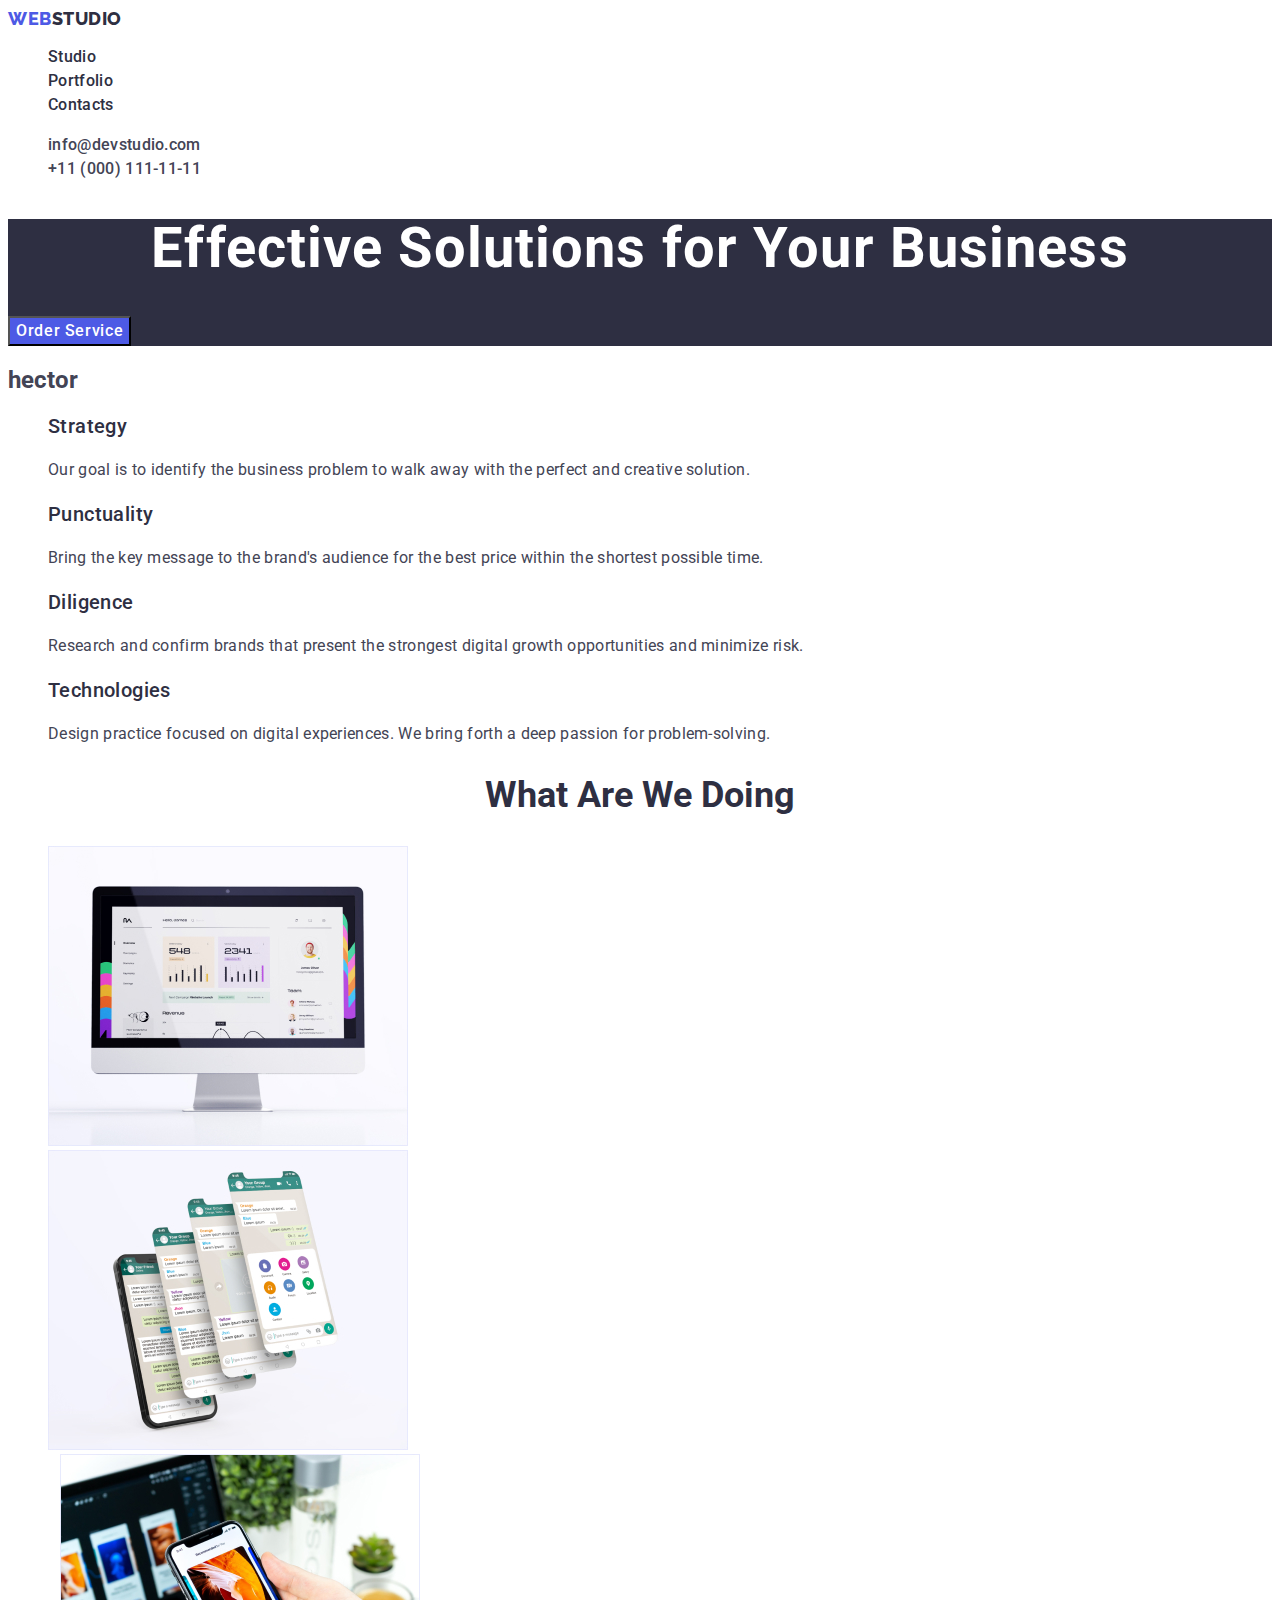
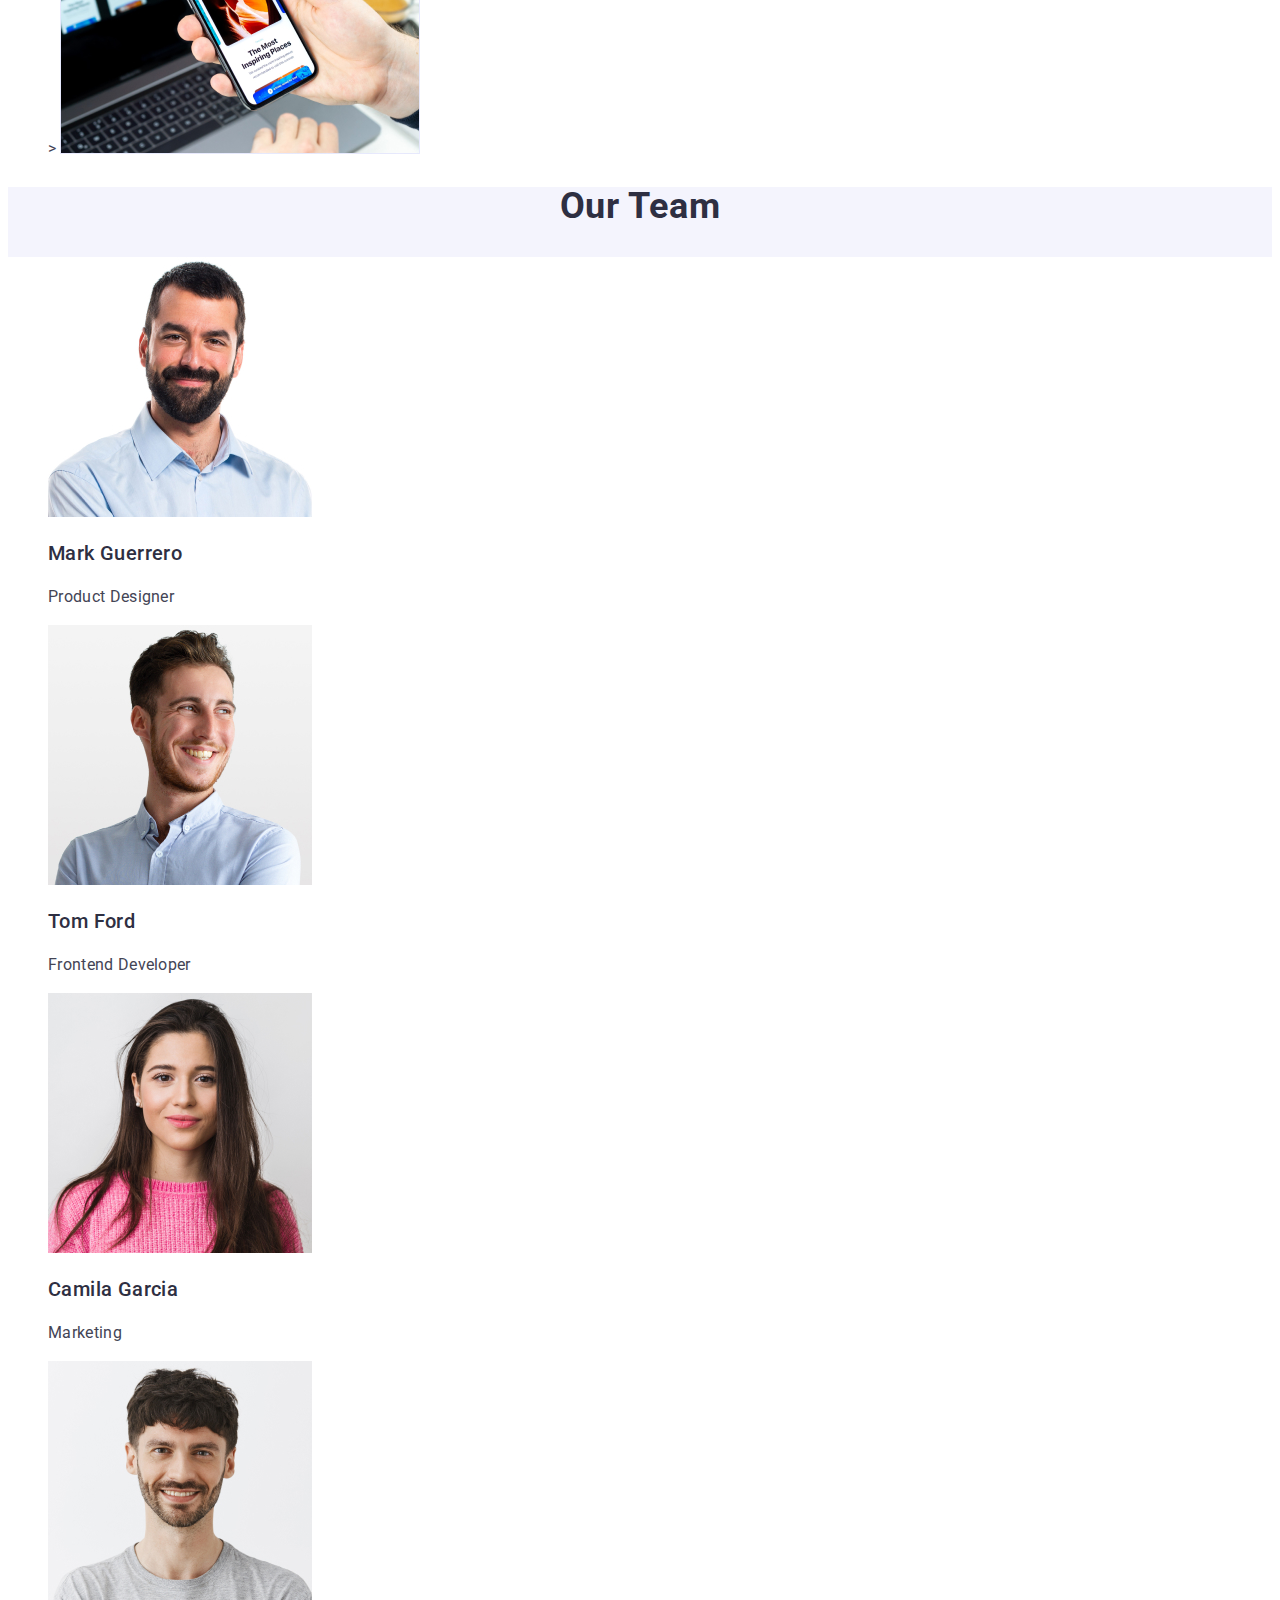
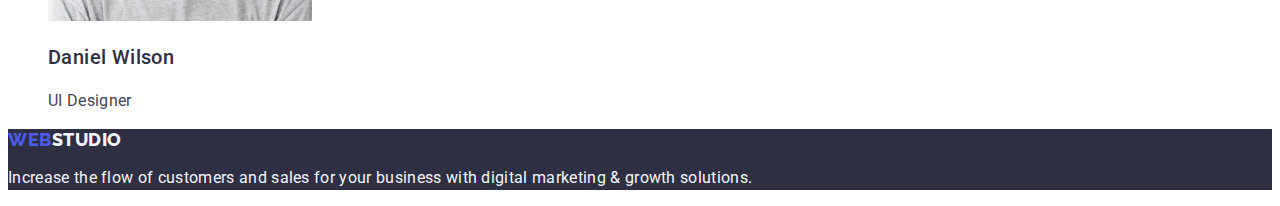
<file: index.html>
<!DOCTYPE html>
<html lang="en">
  <head>
    <meta charset="UTF-8" />
    <meta name="viewport" content="width=device-width, initial-scale=1.0" />
    <link rel="preconnect" href="https://fonts.googleapis.com" />
    <link rel="preconnect" href="https://fonts.gstatic.com" crossorigin />
    <link
      href="https://fonts.googleapis.com/css2?family=Raleway:wght@800&family=Roboto:wght@400;500;700&display=swap"
      rel="stylesheet" />

    <link rel="stylesheet" href="./css/styles.css" />
    <title>WebStudio</title>
  </head>
  <body>
    <header>
      <nav>
        <!-- Logo -->
        <a href="./index.html" class="logo link">
          Web<span class="logo-span">Studio</span>
        </a>

        <!-- Studio,Portfolio,Contacts-->
        <ul class="list">
          <li><a class="link" href="./index.html">Studio</a></li>
          <li><a class="link" href="./portfolio.html">Portfolio</a></li>
          <li><a class="link" href="">Contacts</a></li>
        </ul>
      </nav>
      <!-- Contact adress section -->
      <address class="header-address">
        <ul class="list">
          <li>
            <a href="mailto:info@devstudio.com" class="header-address-info link"
              >info@devstudio.com</a
            >
          </li>
          <li>
            <a href="tel:+110001111111" class="header-address-info link">
              +11 (000) 111-11-11</a
            >
          </li>
        </ul>
      </address>
    </header>
    <main>
      <!-- Hero section -->
      <section class="index-first-section">
        <h1 class="section-one-title">Effective Solutions for Your Business</h1>
        <button type="button" class="button-index">Order Service</button>
      </section>
      <!-- Section 1 -->
      <section>
        <h2>hector</h2>
        <ul class="list">
          <li class="list">
            <h3 class="title">Strategy</h3>
            <p class="paragraphs">
              Our goal is to identify the business problem to walk away with the
              perfect and creative solution.
            </p>
          </li>
          <li class="list">
            <h3 class="title">Punctuality</h3>
            <p class="paragraphs">
              Bring the key message to the brand's audience for the best price
              within the shortest possible time.
            </p>
          </li>
          <li class="list">
            <h3 class="title">Diligence</h3>
            <p class="paragraphs">
              Research and confirm brands that present the strongest digital
              growth opportunities and minimize risk.
            </p>
          </li>
          <li class="list">
            <h3 class="title">Technologies</h3>
            <p class="paragraphs">
              Design practice focused on digital experiences. We bring forth a
              deep passion for problem-solving.
            </p>
          </li>
        </ul>
      </section>
      <!-- Section 2 -->
      <section>
        <h2 class="section-two-title">What are we doing</h2>
        <ul class="list">
          <li><img src="./images/img_1.jpg" alt="Computer" width="360" /></li>
          <li>
            <img src="./images/img_2.jpg" alt="Smartphones" width="360" />
          </li>
          <li>
            > <img src="./images/img_3.jpg" alt="Display-image" width="360" />
          </li>
        </ul>
      </section>
      <!-- Section 3 -->
      <section class="second-section">
        <h2 class="section-three-title">Our Team</h2>
        <ul class="list">
          <li class="list-element">
            <img
              src="./images/img_card_1.jpg"
              alt="Product-designer"
              width="264" />
            <h3 class="second-title">Mark Guerrero</h3>
            <p class="paragraphs">Product Designer</p>
          </li>
          <li class="list-element">
            <img
              src="./images/img_card_2.jpg"
              alt="Frontend-designer"
              width="264" />
            <h3 class="second-title">Tom Ford</h3>
            <p class="paragraphs">Frontend Developer</p>
          </li>
          <li class="list-element">
            <img src="./images/img_card_3.jpg" alt="Marketing" width="264" />
            <h3 class="second-title">Camila Garcia</h3>
            <p class="paragraphs">Marketing</p>
          </li>
          <li class="list-element">
            <img src="./images/img_card_4.jpg" alt="UI-designer" width="264" />
            <h3 class="second-title">Daniel Wilson</h3>
            <p class="paragraphs">UI Designer</p>
          </li>
        </ul>
      </section>
    </main>
    <footer class="footer">
      <a href="./index.html" class="logo link"
        >Web<span class="span">Studio</span></a
      >
      <p class="footer-paragraph">
        Increase the flow of customers and sales for your business with digital
        marketing & growth solutions.
      </p>
    </footer>
  </body>
</html>
</file>
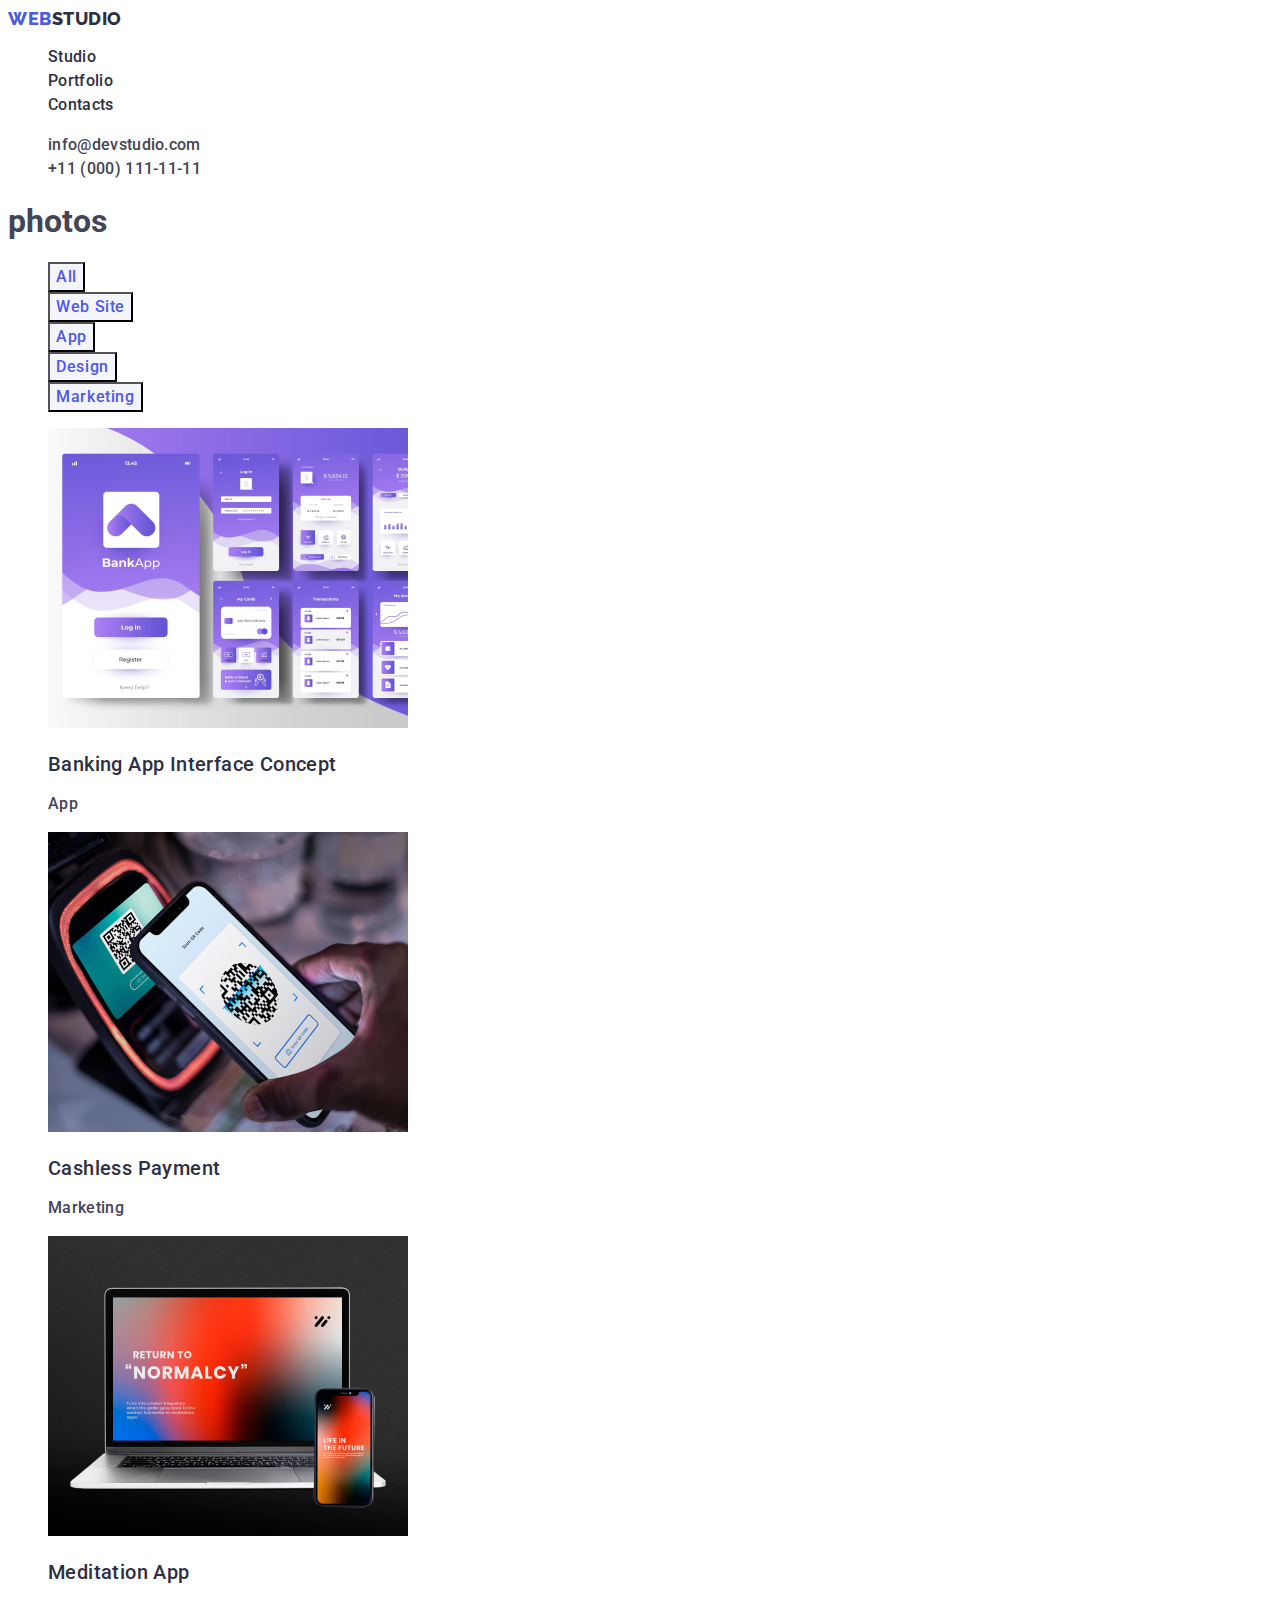
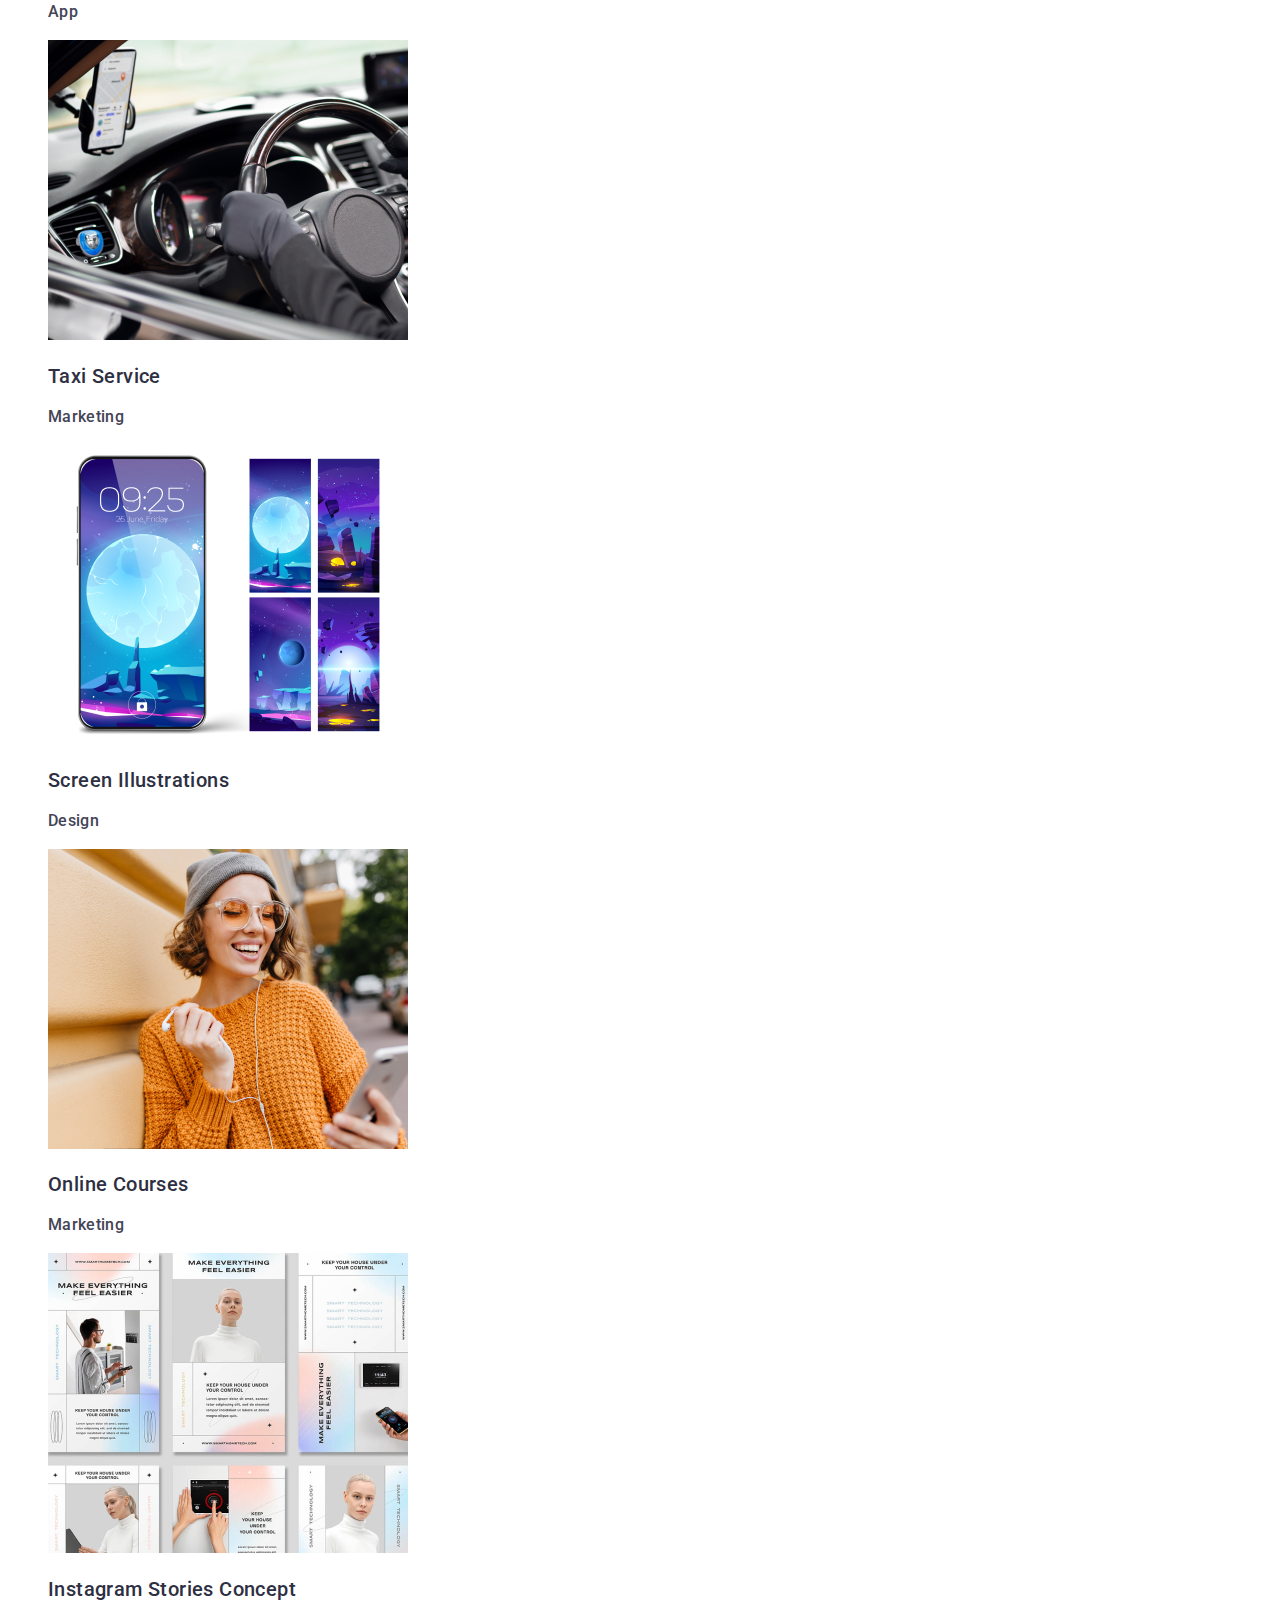
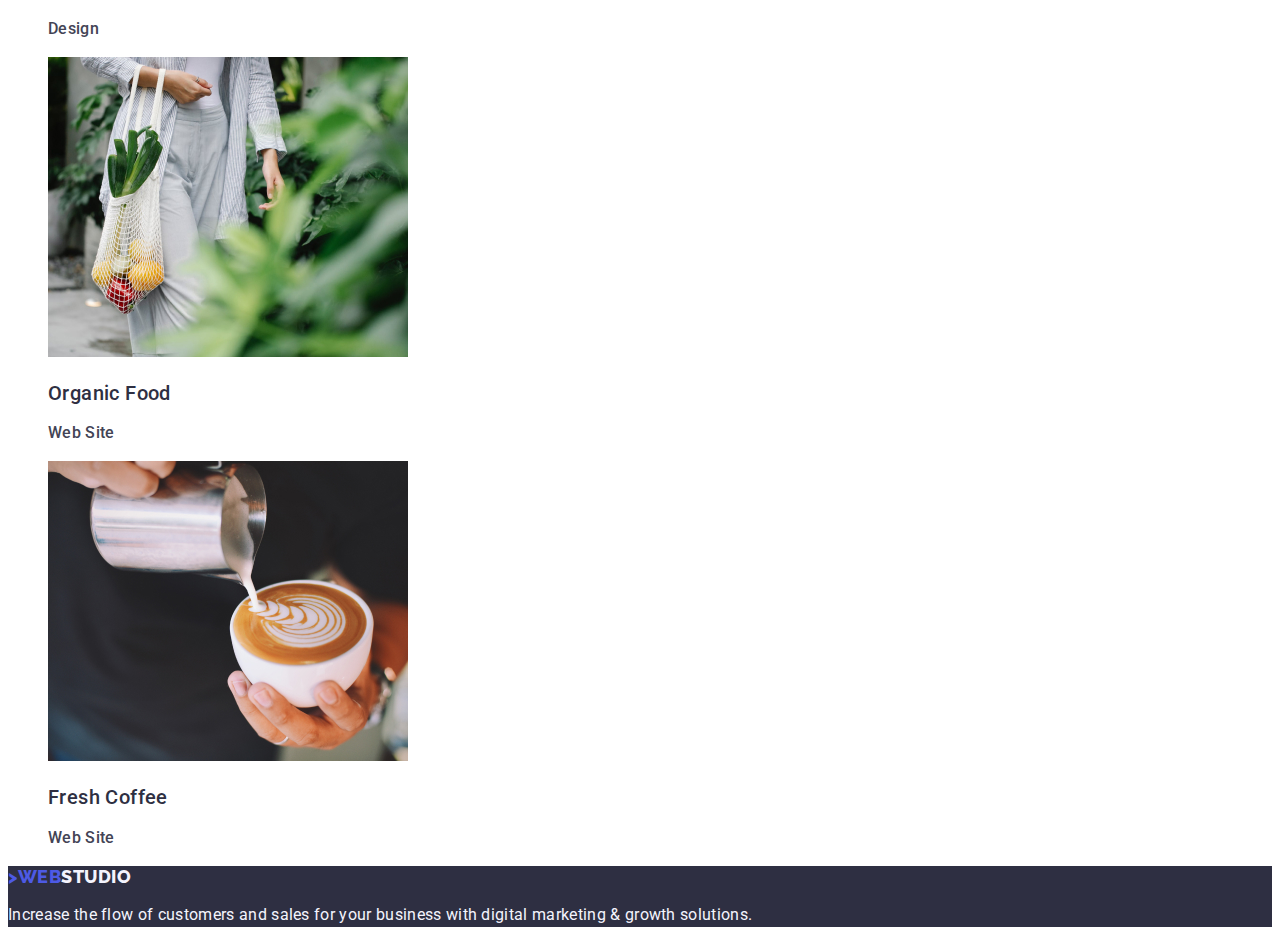
<file: portfolio.html>
<!DOCTYPE html>
<html lang="en">
  <head>
    <meta charset="UTF-8" />
    <meta name="viewport" content="width=device-width, initial-scale=1.0" />
    <link rel="preconnect" href="https://fonts.googleapis.com" />
    <link rel="preconnect" href="https://fonts.gstatic.com" crossorigin />
    <link
      href="https://fonts.googleapis.com/css2?family=Raleway:wght@800&family=Roboto:wght@400;500;700&display=swap"
      rel="stylesheet" />

    <link rel="stylesheet" href="./css/styles.css" />
    <title>Portfolio</title>
  </head>
  <body>
    <header>
      <nav>
        <!-- Logo -->
        <a href="./index.html" class="logo link">
          Web<span class="logo-span">Studio</span>
        </a>
        <!-- Studio,Portfolio,Contacts-->
        <ul class="list">
          <li><a class="link" href="./index.html">Studio</a></li>
          <li><a class="link" href="./portfolio.html">Portfolio</a></li>
          <li><a class="link" href="">Contacts</a></li>
        </ul>
      </nav>
      <!-- Contact adress section -->
      <address class="header-address">
        <ul class="list">
          <li>
            <a href="mailto:info@devstudio.com" class="header-address-info link"
              >info@devstudio.com</a
            >
          </li>
          <li>
            <a href="tel:+110001111111" class="header-address-info link">
              +11 (000) 111-11-11</a
            >
          </li>
        </ul>
      </address>
    </header>
    <main>
      <!-- filters section -->
      <section class="first-section">
        <h1>photos</h1>
        <ul class="list">
          <li><button type="button" class="button">All</button></li>
          <li><button type="button" class="button">Web Site</button></li>
          <li><button type="button" class="button">App</button></li>
          <li><button type="button" class="button">Design</button></li>
          <li><button type="button" class="button">Marketing</button></li>
        </ul>
        <!-- first images section -->
        <ul class="list">
          <li>
            <a href="" class="link"
              ><img src="./images/img_banking.jpg" alt="banking" width="360" />
              <h2 class="title">Banking App Interface Concept</h2>
              <p class="portfolio-paragraphs">App</p></a
            >
          </li>
          <li>
            <a href="" class="link"
              ><img
                src="./images/img_cashless.jpg"
                alt="cashless"
                width="360" />
              <h2 class="title">Cashless Payment</h2>
              <p class="portfolio-paragraphs">Marketing</p></a
            >
          </li>
          <li>
            <a href="" class="link"
              ><img
                src="./images/img_meditation.jpg"
                alt="meditation"
                width="360" />
              <h2 class="title">Meditation App</h2>
              <p class="portfolio-paragraphs">App</p></a
            >
          </li>
          <li>
            <a href="" class="link"
              ><img src="./images/img_taxi.jpg" alt="taxi" width="360" />
              <h2 class="title">Taxi Service</h2>
              <p class="portfolio-paragraphs">Marketing</p></a
            >
          </li>
          <li>
            <a href="" class="link">
              <img
                src="./images/img_screen_illustration.jpg"
                alt="illustration"
                width="360" />
              <h2 class="title">Screen Illustrations</h2>
              <p class="portfolio-paragraphs">Design</p></a
            >
          </li>
          <li>
            <a href="" class="link">
              <img
                src="./images/img_online_courses.jpg"
                alt="courses"
                width="360" />
              <h2 class="title">Online Courses</h2>
              <p class="portfolio-paragraphs">Marketing</p></a
            >
          </li>
          <li>
            <a href="" class="link">
              <img src="./images/img_instagram.jpg" alt="courses" width="360" />
              <h2 class="title">Instagram Stories Concept</h2>
              <p class="portfolio-paragraphs">Design</p></a
            >
          </li>
          <li>
            <a href="" class="link">
              <img
                src="./images/img_organic_food.jpg"
                alt="courses"
                width="360" />
              <h2 class="title">Organic Food</h2>
              <p class="portfolio-paragraphs">Web Site</p></a
            >
          </li>
          <li>
            <a href="" class="link">
              <img
                src="./images/img_fresh_coffee.jpg"
                alt="courses"
                width="360" />
              <h2 class="title">Fresh Coffee</h2>
              <p class="portfolio-paragraphs">Web Site</p></a
            >
          </li>
        </ul>
      </section>
    </main>
    <footer class="footer">
      <a href="./index.html" class="logo link"
        >>Web<span class="span">Studio</span></a
      >
      <p class="footer-paragraph">
        Increase the flow of customers and sales for your business with digital
        marketing & growth solutions.
      </p>
    </footer>
  </body>
</html>
</file>
<file: css/styles.css>
:root {
  --background-color: #ffffff;
  --list-color: #2e2f42;
  --logo-color: #4d5ae5;
  --buttons-color: #404bbf;
  --footer-color: #f4f4fd;
  --address-info-color: #434455;
}
body {
  font-family: "Roboto", sans-serif;
  color: #434455;
  background-color: var(--background-color);
}
.link {
  text-decoration: none;
  font-weight: 500;
  line-height: 1.5;
  letter-spacing: 0.02em;
  color: var(--list-color);
}
.link:hover {
  color: #404bbf;
}
.link:focus {
  color: #404bbf;
}
.logo-span {
  color: var(--list-color);
}
.header-address {
  font-style: normal;
}
.header-address-info {
  line-height: 1.5;
  letter-spacing: 0.02em;
  color: var(--address-info-color);
}
.list {
  list-style: none;
  background-color: #ffffffff;
}
.index-first-section {
  background-color: var(--list-color);
}
.section-one-title {
  font-size: 56px;
  line-height: 1.07;
  text-align: center;
  letter-spacing: 0.02em;
  color: #ffffff;
}
.button {
  font-family: "Roboto", sans-serif;
  font-weight: 500;
  font-size: 16px;
  line-height: 1.5;
  letter-spacing: 0.04em;
  color: var(--logo-color);
  background-color: var(--footer-color);

  cursor: pointer;
}
.button-index {
  background-color: #4d5ae5;
  font-family: "Roboto", sans-serif;
  font-weight: 500;
  font-size: 16px;
  line-height: 1.5;
  letter-spacing: 0.04em;
  color: #ffffff;
  cursor: pointer;
}
.button-index:hover {
  background-color: #404bbf;
}
.button-index:focus {
  background-color: #404bbf;
}
.button:hover {
  background-color: #404bbf;
  color: #ffffff;
}
.button:focus {
  background-color: #404bbf;
  color: #ffffff;
}
.title {
  font-weight: 500;
  font-size: 20px;
  line-height: 1.2;
  letter-spacing: 0.02em;
  color: var(--list-color);
}
.paragraphs {
  line-height: 1.5;
  letter-spacing: 0.02em;
}
.portfolio-paragraphs {
  font-size: 16px;
  line-height: 1.5;
  letter-spacing: 0.02em;
  color: var(--address-info-color);
}
.section-two-title {
  font-size: 36px;
  line-height: 1.11;
  text-align: center;
  text-transform: capitalize;
  color: var(--list-color);
}
.second-section {
  background-color: #f4f4fd;
}
.section-three-title {
  font-size: 36px;
  line-height: 1.11;
  text-align: center;
  letter-spacing: 0.02em;
  text-transform: capitalize;
  color: var(--list-color);
}
.second-title {
  font-weight: 500;
  font-size: 20px;
  line-height: 1.2;
  letter-spacing: 0.02em;
  color: var(--list-color);
}
.list-element {
  background-color: #ffffffff;
}
.footer {
  background-color: var(--list-color);
}
.logo {
  font-family: "Raleway", sans-serif;
  line-height: 1.17;
  font-size: 18px;
  font-weight: 800;
  text-transform: uppercase;
  letter-spacing: 0.03em;
  color: var(--logo-color);
}
.span {
  color: var(--footer-color);
}
.footer-paragraph {
  line-height: 1.5;
  color: var(--footer-color);
  letter-spacing: 0.02em;
}
</file>
